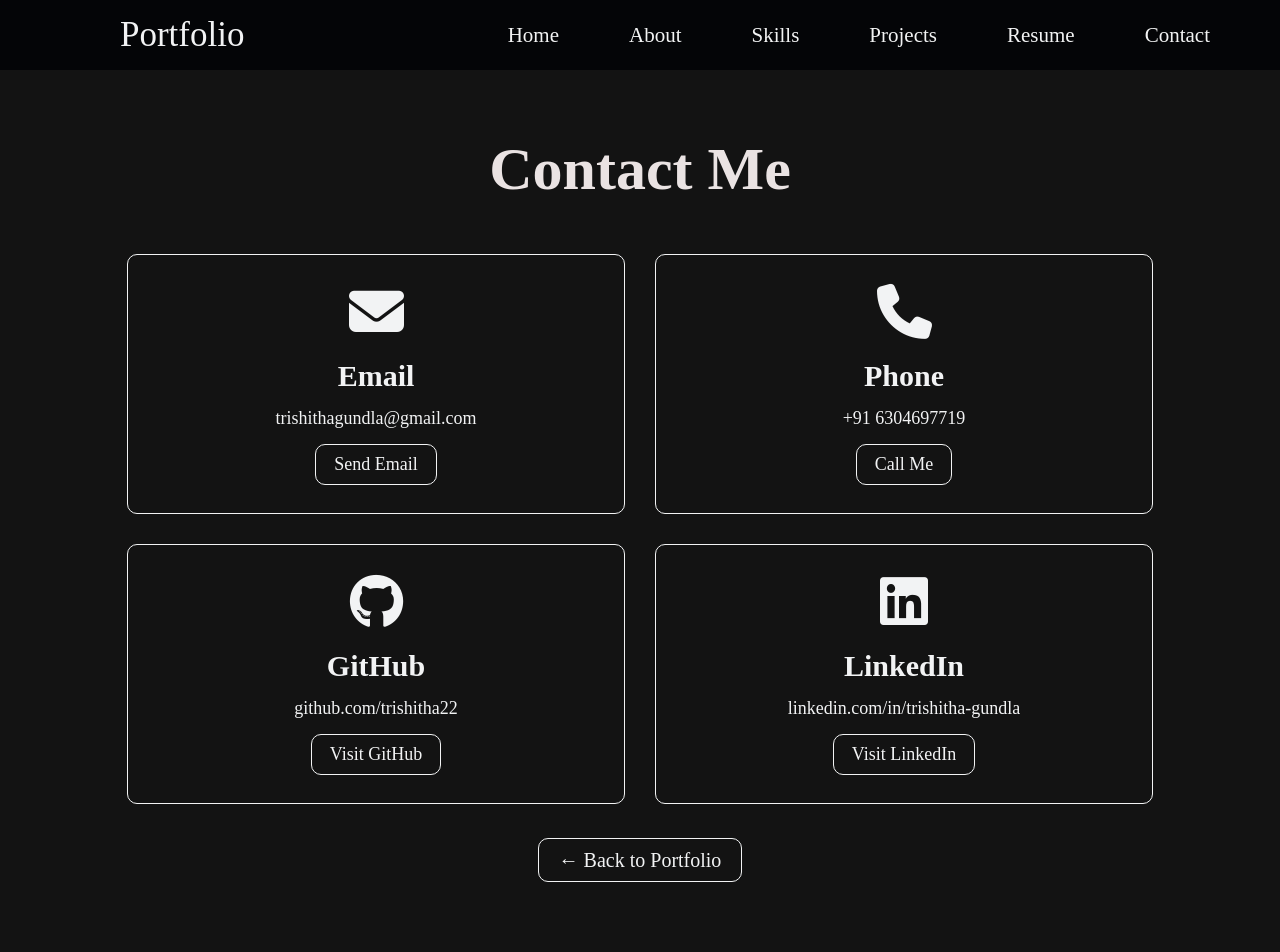
<file: contact.html>
<!DOCTYPE html>
<html lang="en">
<head>
    <meta charset="UTF-8">
    <meta name="viewport" content="width=device-width, initial-scale=1.0">
    <title>Contact Me - Trishitha Gundla</title>

    <link rel="stylesheet"
          href="https://cdnjs.cloudflare.com/ajax/libs/font-awesome/6.5.1/css/all.min.css">

    <style>
        * {
            box-sizing: border-box;
        }

        html {
            scroll-behavior: smooth;
        }

        body {
            margin: 0;
            background-color: rgb(19, 19, 19);
            color: rgb(242, 243, 244);
            font-family: Cambria, Cochin, Georgia, Times, 'Times New Roman', serif;
        }

        header {
            height: 70px;
            width: 100%;
            background-color: rgb(4, 5, 7);
            display: flex;
            align-items: center;
        }

        .title {
            font-size: 35px;
            padding-left: 80px;
            color: rgb(242, 243, 244);
            font-family: fantasy;
            margin-left: 40px;
        }

        .title p {
            margin: 0;
        }

        .navbar {
            margin-left: auto;
            margin-right: 35px;
            display: flex;
            align-items: center;
        }

        .navbar a {
            color: rgb(242, 243, 243);
            text-decoration: none;
            font-size: 21px;
            padding: 20px 35px;
        }

        .navbar a:hover {
            color: rgb(160, 160, 160);
            transition: 0.3s;
        }

        .contact-page {
            min-height: calc(100vh - 70px);
            padding: 65px 70px 80px;
        }

        .contact-page > h1 {
            color: rgb(234, 227, 227);
            text-align: center;
            font-size: 60px;
            margin: 0 0 50px;
        }

        .contact-container {
            width: min(1200px, 90%);
            margin: 0 auto;
            display: grid;
            grid-template-columns: repeat(2, 1fr);
            gap: 30px;
        }

        .contact-card {
            min-height: 260px;
            background-color: transparent;
            border: 0.5px solid rgb(242, 243, 244);
            border-radius: 10px;
            color: rgb(242, 243, 244);
            display: flex;
            flex-direction: column;
            align-items: center;
            justify-content: center;
            text-align: center;
            padding: 25px;
            transition: 0.3s;
        }

        .contact-card:hover {
            transform: translateY(-8px);
            box-shadow: 0px 1px 4px 1px rgb(242, 243, 244);
        }

        .contact-card > i {
            font-size: 55px;
            margin-bottom: 15px;
        }

        .contact-card h2 {
            font-size: 30px;
            margin: 5px 0 10px;
        }

        .contact-card p {
            font-size: 18px;
            margin: 5px 0 15px;
        }

        .contact-card a {
            color: rgb(242, 243, 244);
            text-decoration: none;
            font-size: 18px;
            border: 0.5px solid rgb(242, 243, 244);
            border-radius: 10px;
            padding: 9px 18px;
        }

        .contact-card a:hover {
            box-shadow: 0px 1px 2px 1px rgb(242, 243, 244);
        }

        .back-home {
            text-align: center;
            margin-top: 45px;
        }

        .back-home a {
            color: rgb(242, 243, 244);
            text-decoration: none;
            font-size: 20px;
            border: 0.5px solid rgb(242, 243, 244);
            border-radius: 10px;
            padding: 10px 20px;
        }

        .back-home a:hover {
            box-shadow: 0px 1px 2px 1px rgb(242, 243, 244);
        }

        @media (max-width: 900px) {
            .navbar a {
                padding: 20px 12px;
                font-size: 17px;
            }

            .title {
                padding-left: 15px;
                margin-left: 0;
                font-size: 30px;
            }

            .contact-page {
                padding: 45px 20px 60px;
            }

            .contact-page > h1 {
                font-size: 45px;
            }

            .contact-container {
                grid-template-columns: 1fr;
            }
        }
    </style>
</head>

<body>

    <header>
        <div class="title">
            <p>Portfolio</p>
        </div>

        <div class="navbar">
            <a href="index.html#home">Home</a>
            <a href="index.html#about">About</a>
            <a href="index.html#skills">Skills</a>
            <a href="index.html#projects">Projects</a>
            <a href="index.html#resume">Resume</a>
            <a href="contact.html">Contact</a>
        </div>
    </header>

    <div class="contact-page">
        <h1>Contact Me</h1>

        <div class="contact-container">

            <div class="contact-card">
                <i class="fa-solid fa-envelope"></i>
                <h2>Email</h2>
                <p>trishithagundla@gmail.com</p>
                <a href="mailto:trishithagundla@gmail.com">Send Email</a>
            </div>

            <div class="contact-card">
                <i class="fa-solid fa-phone"></i>
                <h2>Phone</h2>
                <p>+91 6304697719</p>
                <a href="tel:+916304697719">Call Me</a>
            </div>

            <div class="contact-card">
                <i class="fa-brands fa-github"></i>
                <h2>GitHub</h2>
                <p>github.com/trishitha22</p>
                <a href="https://github.com/trishitha22"
                   target="_blank" rel="noopener noreferrer">Visit GitHub</a>
            </div>

            <div class="contact-card">
                <i class="fa-brands fa-linkedin"></i>
                <h2>LinkedIn</h2>
                <p>linkedin.com/in/trishitha-gundla</p>
                <a href="https://www.linkedin.com/in/trishitha-gundla"
                   target="_blank" rel="noopener noreferrer">Visit LinkedIn</a>
            </div>

        </div>

        <div class="back-home">
            <a href="index.html">← Back to Portfolio</a>
        </div>
    </div>

</body>
</html>
</file>
